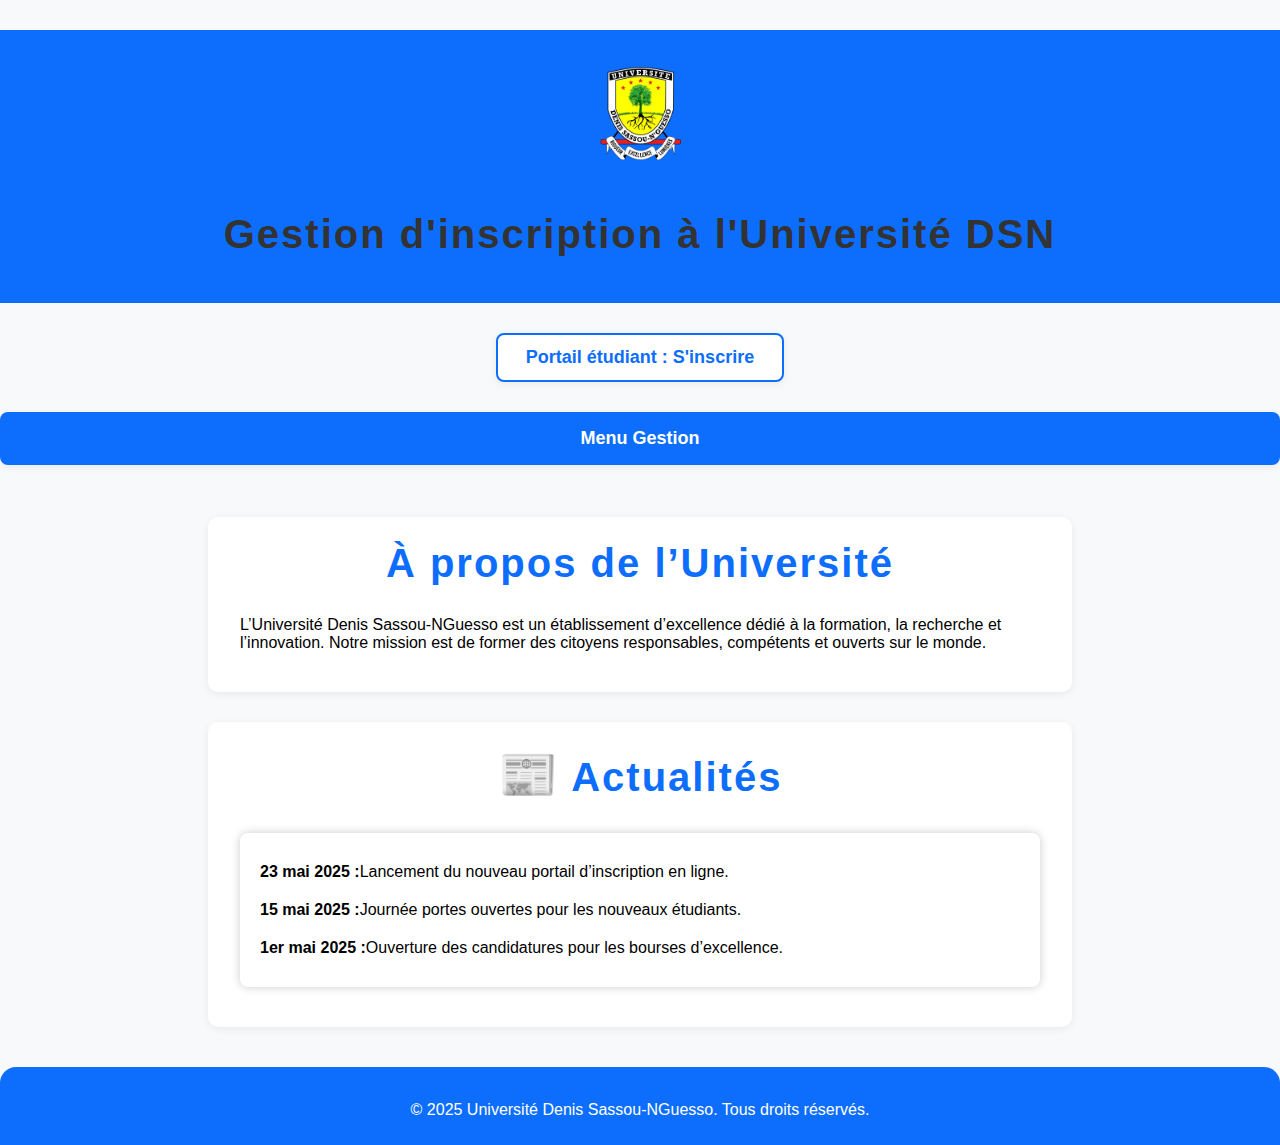
<file: index.html>
<!DOCTYPE html>
<html lang="fr">
<head>
    <meta charset="UTF-8">
    <title>Accueil Université</title>
    <link rel="stylesheet" href="style.css">
    <style>
        body { background: #f8f9fa; margin: 0; font-family: Arial, sans-serif; }
        .header {
            background: #0d6efd;
            color: #fff;
            padding: 32px 0 16px 0;
            text-align: center;
        }
        .logo {
            width: 90px;
            margin-bottom: 10px;
        }
        .student-portal {
            text-align: center;
            margin: 30px 0 20px 0;
        }
        .portal-btn {
            background: #fff;
            color: #0d6efd;
            border: 2px solid #0d6efd;
            padding: 12px 28px;
            border-radius: 8px;
            font-size: 18px;
            font-weight: bold;
            text-decoration: none;
            transition: background 0.2s, color 0.2s;
            box-shadow: 0 2px 8px #0001;
        }
        .portal-btn:hover {
            background: #0d6efd;
            color: #fff;
        }
        .dropdown {
            position: relative;
            display: flex;
            justify-content: center;
            margin-bottom: 40px;
        }
        .dropbtn {
            background-color: #0d6efd;
            color: white;
            padding: 16px 32px;
            font-size: 18px;
            border: none;
            border-radius: 8px;
            cursor: pointer;
            transition: background 0.2s;
            font-weight: bold;
            box-shadow: 0 2px 8px #0001;
        }
        .dropbtn:hover {
            background-color: #084298;
        }
        .dropdown-content {
            display: none;
            position: absolute;
            background-color: #fff;
            min-width: 280px;
            box-shadow: 0 8px 24px #0002;
            border-radius: 8px;
            z-index: 1;
            margin-top: 5px;
            padding: 10px 0;
        }
        .dropdown-content a {
            color: #0d6efd;
            padding: 12px 20px;
            text-decoration: none;
            display: flex;
            align-items: center;
            font-size: 16px;
            border-bottom: 1px solid #f0f0f0;
            transition: background 0.2s, color 0.2s;
            background: none;
        }
        .dropdown-content a:last-child {
            border-bottom: none;
        }
        .dropdown-content a:hover {
            background-color: #e7f1ff;
            color: #084298;
        }
        .dropdown-content .icon {
            width: 28px;
            height: 28px;
            margin-right: 12px;
            border-radius: 4px;
            object-fit: cover;
            box-shadow: 0 1px 4px #0001;
            background: #f8f9fa;
        }
        .dropdown:hover .dropdown-content {
            display: block;
        }
        .about-section, .news-section {
            max-width: 800px;
            margin: 0 auto 30px auto;
            background: #fff;
            border-radius: 10px;
            box-shadow: 0 2px 8px #0001;
            padding: 24px 32px;
        }
        .about-section h2, .news-section h2 {
            color: #0d6efd;
            margin-top: 0;
        }
        .footer {
            background: #0d6efd;
            color: #fff;
            text-align: center;
            padding: 18px 0 10px 0;
            margin-top: 40px;
            border-top-left-radius: 16px;
            border-top-right-radius: 16px;
        }
        @media (max-width: 600px) {
            .about-section, .news-section { padding: 16px 8px; }
            .dropbtn { width: 100%; }
            .dropdown-content { min-width: 90vw; left: 50%; transform: translateX(-50%); }
        }
    </style>
</head>
<body>
    <div class="header">
        <img src="img\LOGO-OFFICIAL-UDSN-HD-893x1024 (1).png" alt="Université Denis Sassou-NGuesso crest featuring a green tree with roots on a yellow shield, five red stars above, surrounded by the university name and the words Rigueur Excellence Lumières on a ribbon, formal and academic tone" class="logo">
        <h2>Gestion d'inscription à l'Université DSN</h2>
    </div>
    <div class="student-portal">
        <a href="etudiant_portail.html" class="portal-btn">Portail étudiant : S'inscrire</a>
    </div>
    <div class="dropdown">
        <button class="dropbtn">Menu Gestion</button>
        <div class="dropdown-content">
            <a href="etudiant.html"><img src="img/icone mobile.jpg" class="icon" alt="Etudiant"> Gérer les étudiants</a>        
            <a href="parent.html"><img src="img/icone affaire.jpg" class="icon" alt="Parent"> Gérer les parents</a>       
            <a href="etablissement.html"><img src="img/icone médical.jpg" class="icon" alt="Etablissement"> Gérer les établissements</a>        
            <a href="piece.html"><img src="img/icone communication.jpg" class="icon" alt="Pièce"> Gérer les pièces</a>
            <a href="localisation.html"><img src="img/7fe878dcfb11bf554eaecf13d5c81ddf.jpg" class="icon" alt="Localisation"> Gérer les localisations</a>
            <a href="etudiant_parent.html"><img src="img/e98ea7cc-166d-4703-9ca3-8a57c6bc3280.jpeg" class="icon" alt="Etudiant_Parent"> Lier étudiant/parent</a>
            <a href="inscription.html"><img src="img/LOGO UDSN VERTE.jpg" class="icon" alt="Inscription"> Inscrire un étudiant</a>
        </div>
    </div>
    <div class="about-section">
        <h2>À propos de l’Université</h2>
        <p>
            L’Université Denis Sassou-NGuesso est un établissement d’excellence dédié à la formation, la recherche et l’innovation. Notre mission est de former des citoyens responsables, compétents et ouverts sur le monde.
        </p>
    </div>
    <div class="news-section">
        <h2><span style="font-size:1.2em;">📰</span> Actualités</h2>
        <ul>
            <li><strong>23 mai 2025 :</strong> Lancement du nouveau portail d’inscription en ligne.</li>
            <li><strong>15 mai 2025 :</strong> Journée portes ouvertes pour les nouveaux étudiants.</li>
            <li><strong>1er mai 2025 :</strong> Ouverture des candidatures pour les bourses d’excellence.</li>
        </ul>
    </div>
    <div class="footer">
        <p>&copy; 2025 Université Denis Sassou-NGuesso. Tous droits réservés.</p>
    </div>
</body>
</html>
</file>
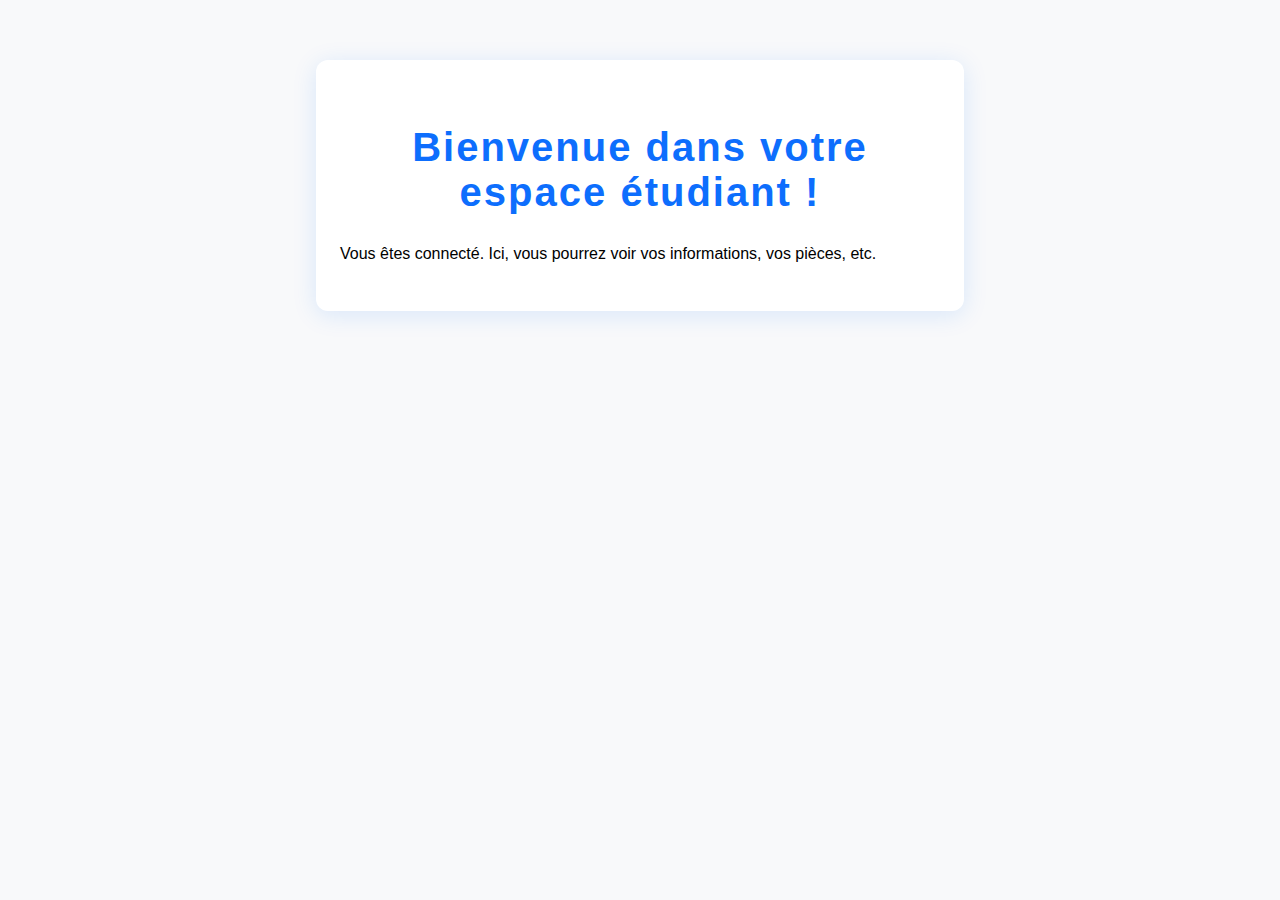
<file: espace_etudiant.html>
<!DOCTYPE html>
<html lang="fr">
<head>
    <meta charset="UTF-8">
    <title>Espace Étudiant</title>
    <link rel="stylesheet" href="style.css">
    <style>
        body { background: #f8f9fa; font-family: Arial, sans-serif; }
        .box { max-width: 600px; margin: 60px auto; background: #fff; border-radius: 12px; box-shadow: 0 4px 24px #0d6efd22; padding: 32px 24px; }
        h2 { color: #0d6efd; text-align: center; }
    </style>
</head>
<body>
    <div class="box">
        <h2>Bienvenue dans votre espace étudiant !</h2>
        <p>Vous êtes connecté. Ici, vous pourrez voir vos informations, vos pièces, etc.</p>
        <!-- Pour afficher les infos de l'étudiant, il faudra utiliser PHP ou AJAX -->
    </div>
</body>
</html>
</file>
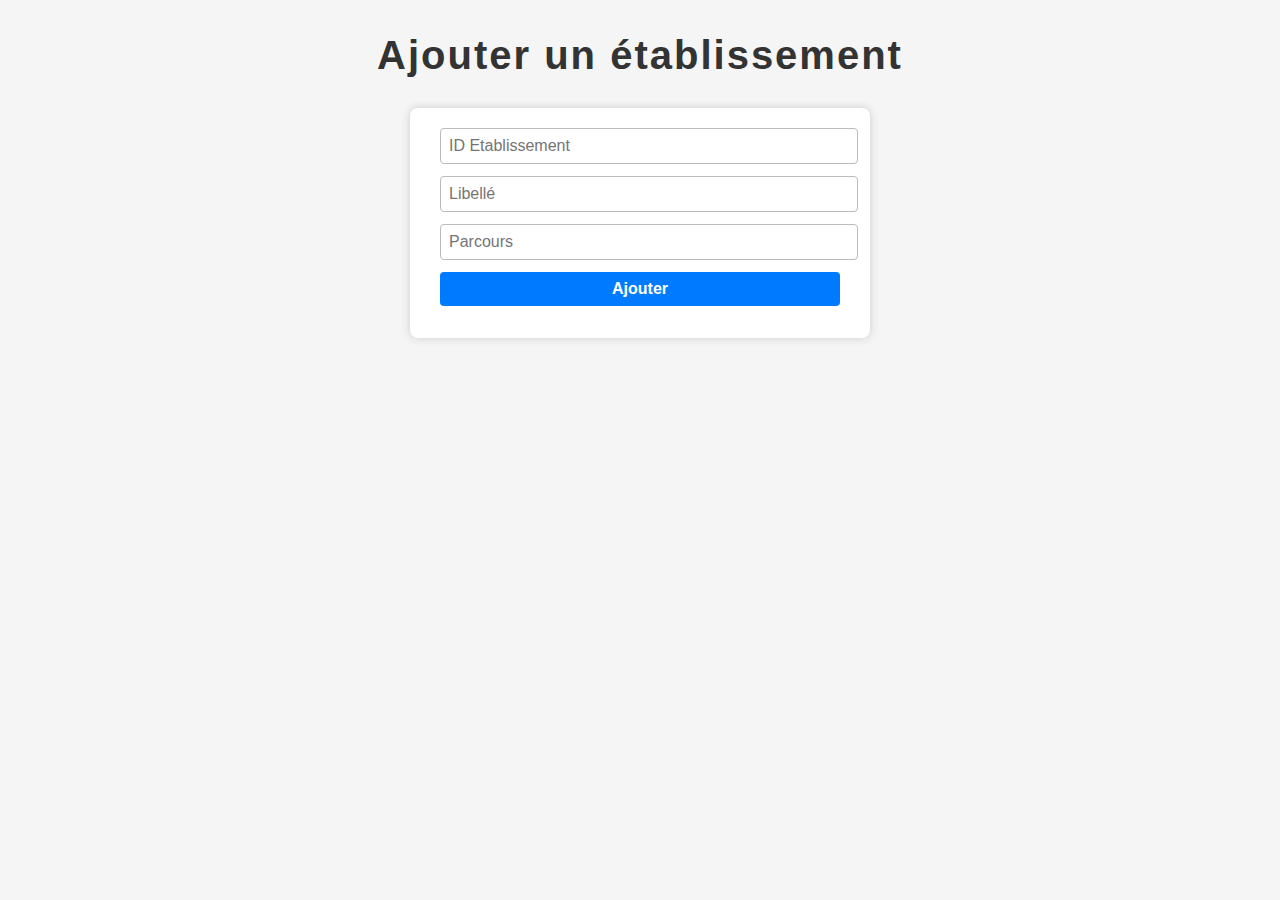
<file: etablissement.html>
<!DOCTYPE html>
<html lang="fr">
<head>
    <meta charset="UTF-8">
    <title>Gestion Etablissements</title>
    <link rel="stylesheet" href="style.css">
</head>
<body>
    <h2>Ajouter un établissement</h2>
    <form id="formEtablissement">
        <input type="number" name="ID_Etablissement" placeholder="ID Etablissement" required><br>
        <input type="text" name="Libelle_Etablissement" placeholder="Libellé" required><br>
        <input type="text" name="Parcours" placeholder="Parcours"><br>
        <button type="submit">Ajouter</button>
    </form>
    <div id="message"></div>
    <script src="C:\xampp\htdocs\universite\js\etablissement.js"></script>
</body>
</html>
</file>
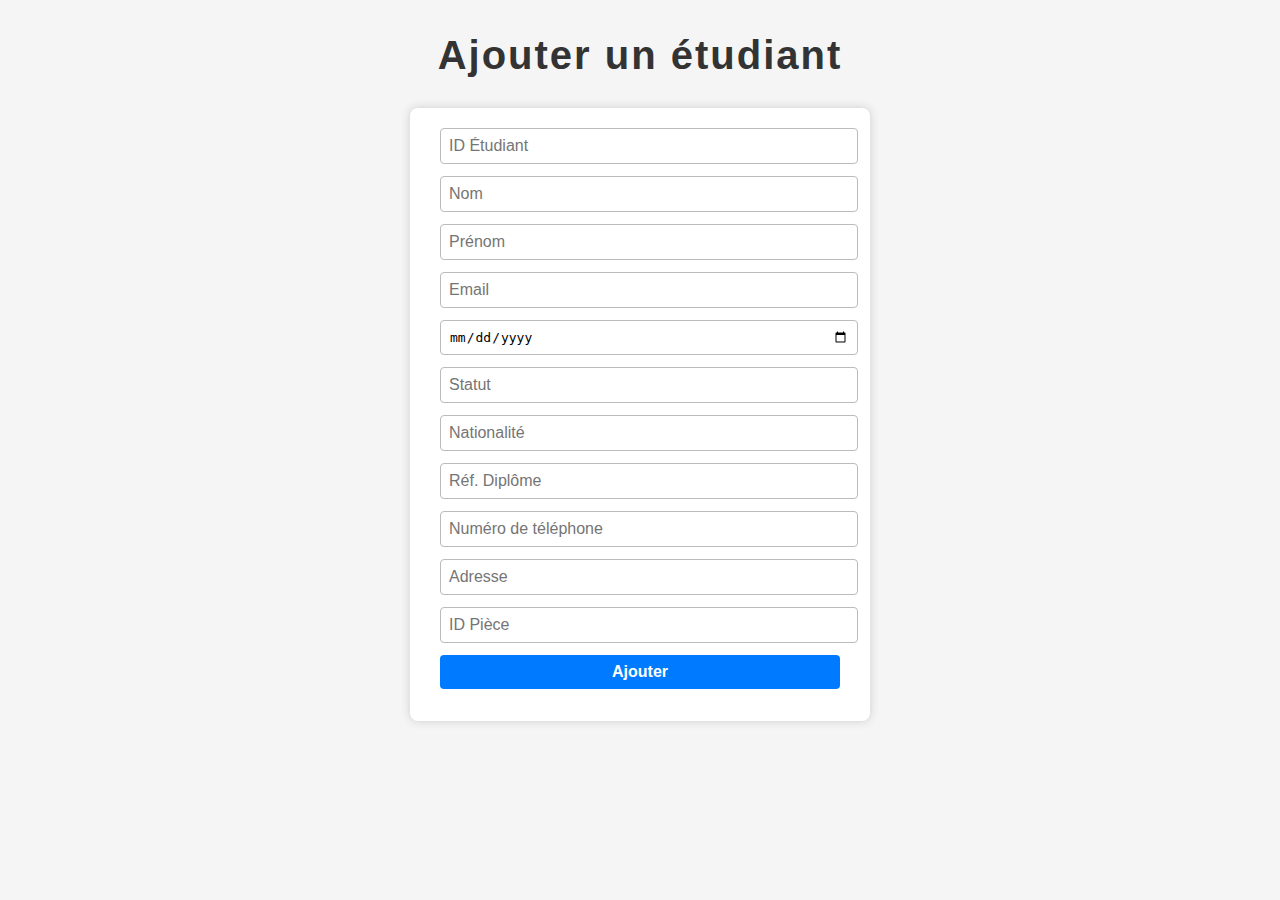
<file: etudiant.html>
<!DOCTYPE html>
<html lang="fr">
<head>
    <meta charset="UTF-8">
    <title>Gestion Étudiants</title>
    <link rel="stylesheet" href="style.css">
</head>
<body>
    <h2>Ajouter un étudiant</h2>
    <form id="formEtudiant">
        <label><input type="number" name="ID_Etudiant" placeholder="ID Étudiant" required></label><br>
        <input type="text" name="Nom_Etudiant" placeholder="Nom" required><br>
        <input type="text" name="Prenom_etudiant" placeholder="Prénom" required><br>
        <input type="email" name="Email" placeholder="Email" required><br>
        <input type="date" name="Date_Naissance" required><br>
        <input type="text" name="Statut" placeholder="Statut"><br>
        <input type="text" name="Nationalite" placeholder="Nationalité"><br>
        <input type="text" name="Ref_Diplome" placeholder="Réf. Diplôme"><br>
        <input type="number" name="Num_tel" placeholder="Numéro de téléphone"><br>
        <input type="text" name="Adresse" placeholder="Adresse"><br>
        <input type="number" name="ID_Piece" placeholder="ID Pièce"><br>
        <button type="submit">Ajouter</button>
    </form>
    <div id="message"></div>
    <script src="js/etudiant.js"></script>
</body>
</html>
</file>
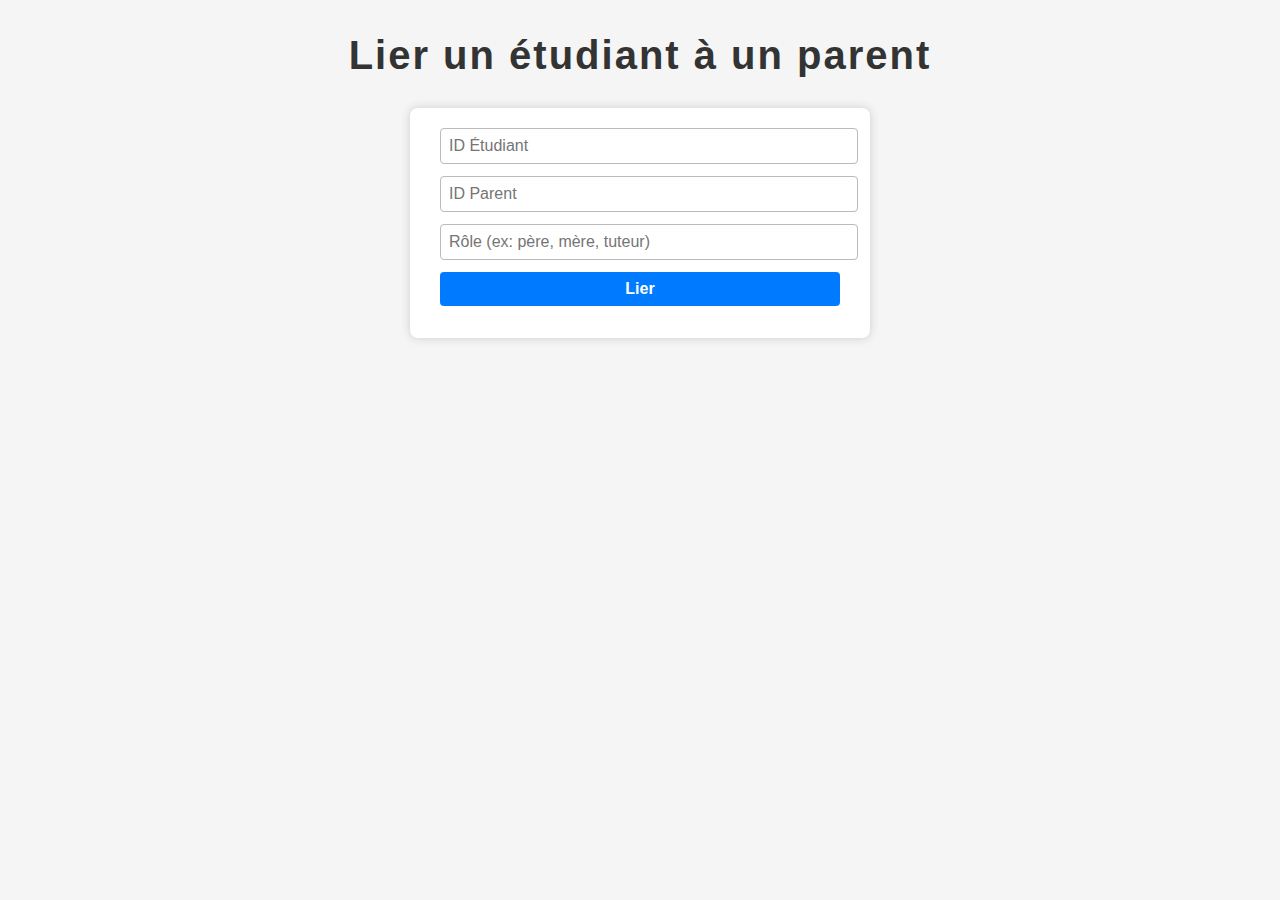
<file: etudiant_parent.html>
<!DOCTYPE html>
<html lang="fr">
<head>
    <meta charset="UTF-8">
    <title>Lier Étudiant/Parent</title>
    <link rel="stylesheet" href="style.css">
</head>
<body>
    <h2>Lier un étudiant à un parent</h2>
    <form id="formEtudiantParent">
        <input type="number" name="ID_Etudiant" placeholder="ID Étudiant" required><br>
        <input type="number" name="ID_Parent" placeholder="ID Parent" required><br>
        <input type="text" name="role" placeholder="Rôle (ex: père, mère, tuteur)" required><br>
        <button type="submit">Lier</button>
    </form>
    <div id="message"></div>
    <script src="js/etudiant_parent.js"></script>
</body>
</html>
</file>
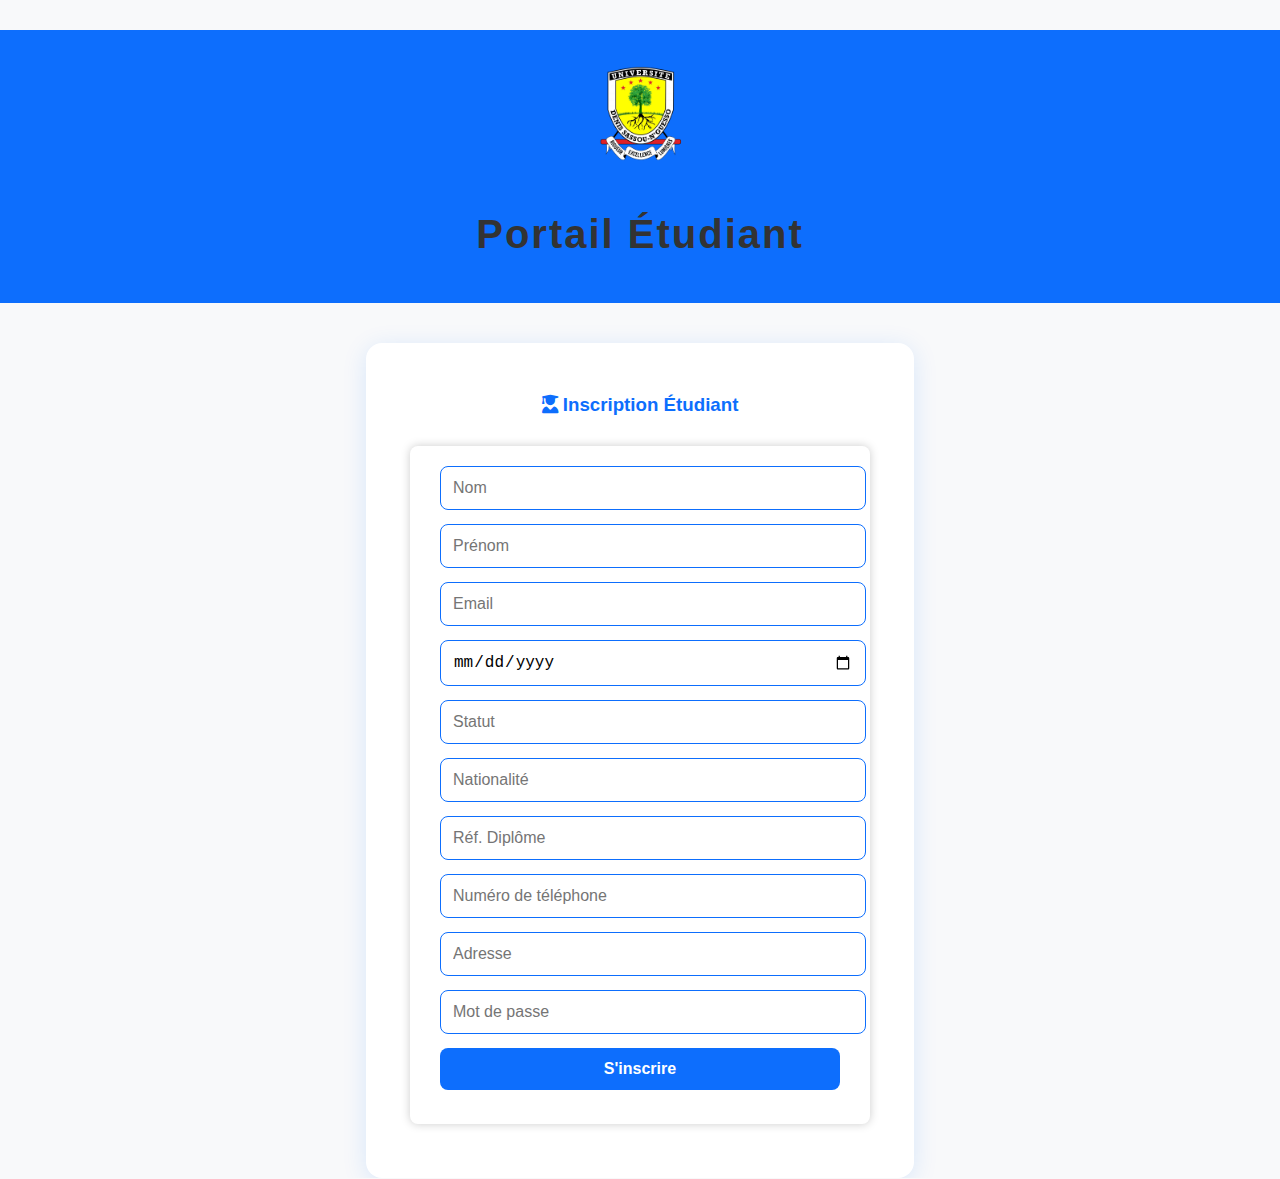
<file: etudiant_portail.html>
<!DOCTYPE html>
<html lang="fr">
<head>
    <meta charset="UTF-8">
    <title>Portail Étudiant - Inscription</title>
    <link rel="stylesheet" href="style.css">
    <link rel="stylesheet" href="https://cdnjs.cloudflare.com/ajax/libs/font-awesome/6.5.0/css/all.min.css">
    <style>
        body { background: #f8f9fa; margin: 0; font-family: Arial, sans-serif; }
        .header {
            background: #0d6efd;
            color: #fff;
            padding: 32px 0 16px 0;
            text-align: center;
        }
        .logo {
            width: 90px;
            margin-bottom: 10px;
        }
        .student-portal-form {
            max-width: 500px;
            margin: 40px auto 0 auto;
            background: #fff;
            border-radius: 16px;
            box-shadow: 0 4px 24px #0d6efd22;
            padding: 32px 24px 24px 24px;
            position: relative;
        }
        .student-portal-form h3 {
            color: #0d6efd;
            text-align: center;
            margin-bottom: 24px;
        }
        .student-portal-form input, .student-portal-form button {
            width: 100%;
            padding: 12px;
            margin-bottom: 14px;
            border-radius: 8px;
            border: 1px solid #0d6efd;
            font-size: 16px;
        }
        .student-portal-form button {
            background: #0d6efd;
            color: #fff;
            font-weight: bold;
            border: none;
            transition: background 0.2s, color 0.2s, transform 0.2s;
        }
        .student-portal-form button:hover {
            background: #fff;
            color: #0d6efd;
            border: 2px solid #0d6efd;
            transform: scale(1.04);
        }
        .dropdown-content {
            margin-top: 30px;
            display: none;
            background: #f8f9fa;
            border-radius: 10px;
            box-shadow: 0 2px 8px #0001;
            padding: 10px 0;
        }
        .dropdown-content a {
            color: #0d6efd;
            padding: 12px 20px;
            text-decoration: none;
            display: flex;
            align-items: center;
            font-size: 16px;
            border-bottom: 1px solid #f0f0f0;
            transition: background 0.2s, color 0.2s;
            background: none;
        }
        .dropdown-content a:last-child {
            border-bottom: none;
        }
        .dropdown-content a:hover {
            background-color: #e7f1ff;
            color: #084298;
        }
        .icon {
            width: 28px;
            height: 28px;
            margin-right: 12px;
            border-radius: 4px;
            object-fit: cover;
            box-shadow: 0 1px 4px #0001;
            background: #f8f9fa;
        }
        #message {
            text-align: center;
            margin-bottom: 10px;
            color: #0d6efd;
            font-weight: bold;
        }
    </style>
</head>
<body>
    <div class="header">
        <img src="img\LOGO-OFFICIAL-UDSN-HD-893x1024 (1).png" alt="Logo Université DSN" class="logo">
        <h2>Portail Étudiant</h2>
    </div>
    <div class="student-portal-form">
        <h3><i class="fa-solid fa-user-graduate"></i> Inscription Étudiant</h3>
        <form id="formEtudiantPortail">
            <input type="text" name="Nom_Etudiant" placeholder="Nom" required>
            <input type="text" name="Prenom_etudiant" placeholder="Prénom" required>
            <input type="email" name="Email" placeholder="Email" required>
            <input type="date" name="Date_Naissance" required>
            <input type="text" name="Statut" placeholder="Statut">
            <input type="text" name="Nationalite" placeholder="Nationalité">
            <input type="text" name="Ref_Diplome" placeholder="Réf. Diplôme">
            <input type="text" name="Num_tel" placeholder="Numéro de téléphone">
            <input type="text" name="Adresse" placeholder="Adresse">
            <input type="password" name="mot_de_passe" placeholder="Mot de passe" required>
            <button type="submit">S'inscrire</button>
        </form>
        <div id="message"></div>
        <script src="js/etudiant_portail.js"></script>
    
</body>
</html>
</file>
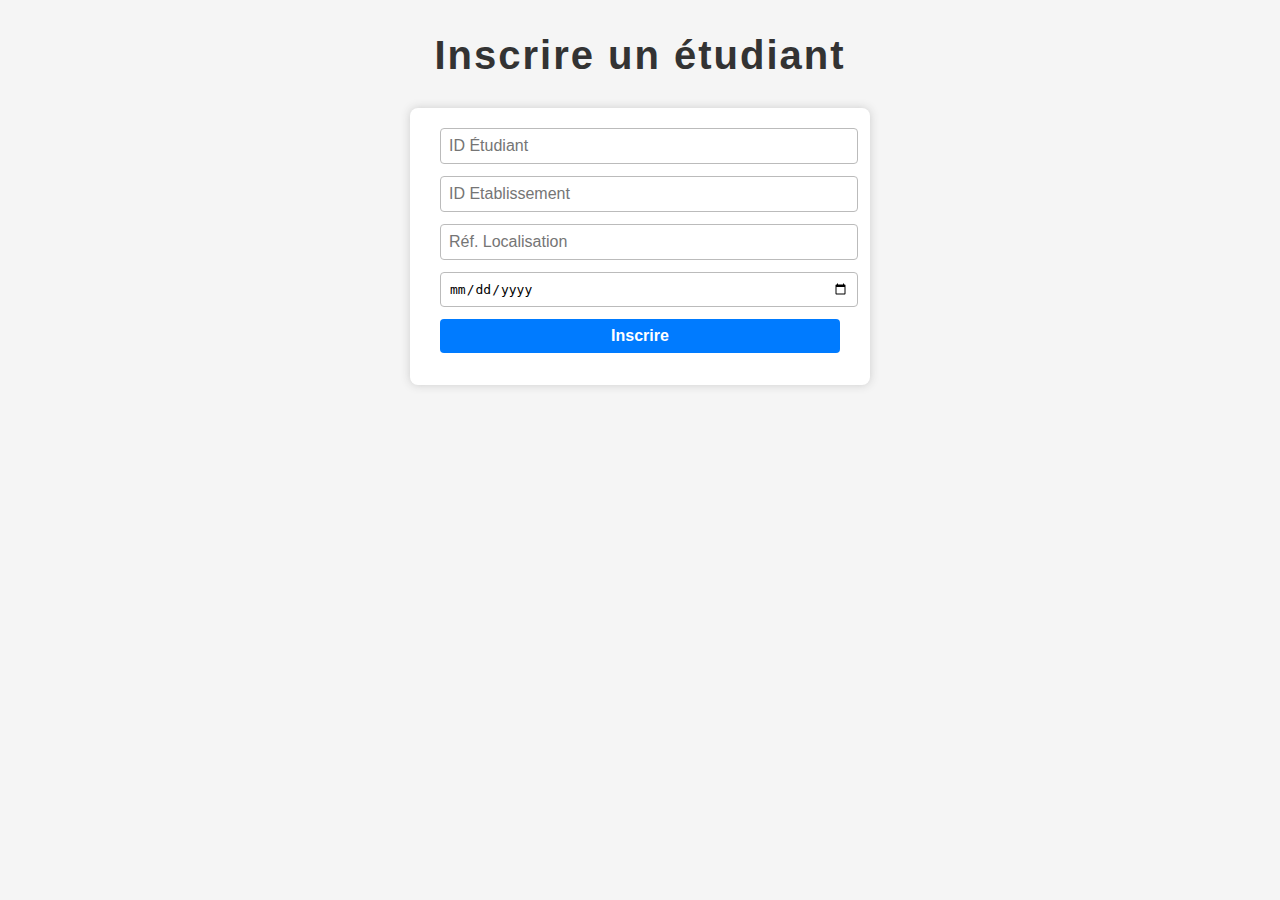
<file: inscription.html>
<!DOCTYPE html>
<html lang="fr">
<head>
    <meta charset="UTF-8">
    <title>Inscrire un étudiant</title>
    <link rel="stylesheet" href="style.css">
</head>
<body>
    <h2>Inscrire un étudiant</h2>
    <form id="formInscription">
        <input type="number" name="ID_Etudiant" placeholder="ID Étudiant" required><br>
        <input type="number" name="ID_Etablissement" placeholder="ID Etablissement" required><br>
        <input type="number" name="ref" placeholder="Réf. Localisation" required><br>
        <input type="date" name="Date_Inscription" required><br>
        <button type="submit">Inscrire</button>
    </form>
    <div id="message"></div>
    <script src="js/inscription.js"></script>
</body>
</html>
</file>
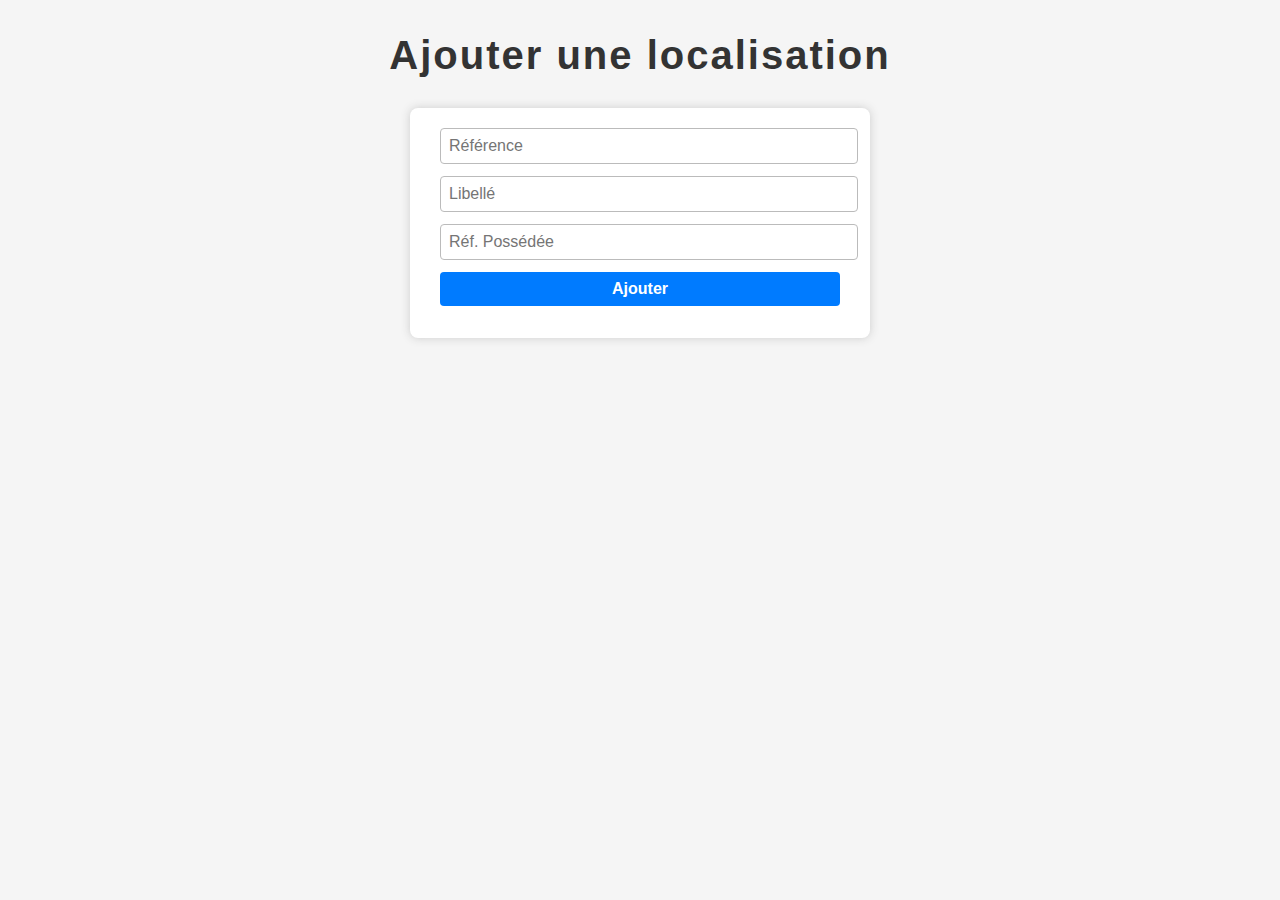
<file: localisation.html>
<!DOCTYPE html>
<html lang="fr">
<head>
    <meta charset="UTF-8">
    <title>Gestion Localisations</title>
    <link rel="stylesheet" href="style.css">
</head>
<body>
    <h2>Ajouter une localisation</h2>
    <form id="formLocalisation">
        <input type="number" name="Ref" placeholder="Référence" required><br>
        <input type="text" name="Libelle_Localisation" placeholder="Libellé" required><br>
        <input type="number" name="Ref_Possedee" placeholder="Réf. Possédée"><br>
        <button type="submit">Ajouter</button>
    </form>
    <div id="message"></div>
    <script src="js/localisation.js"></script>
</body>
</html>
</file>
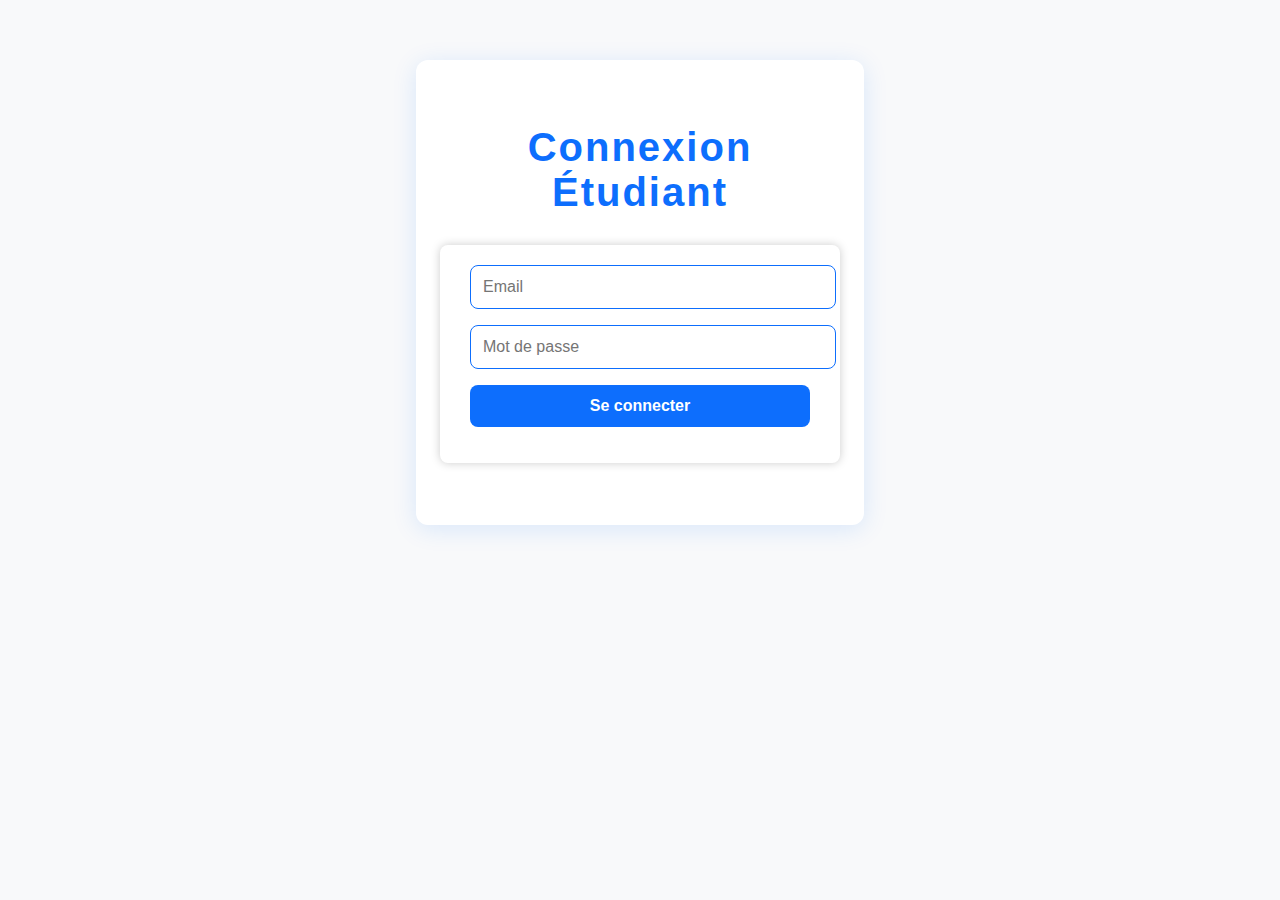
<file: login_etudiant.html>
<!DOCTYPE html>
<html lang="fr">
<head>
    <meta charset="UTF-8">
    <title>Connexion Étudiant</title>
    <link rel="stylesheet" href="style.css">
    <style>
        body { background: #f8f9fa; font-family: Arial, sans-serif; }
        .login-box {
            max-width: 400px; margin: 60px auto; background: #fff; border-radius: 12px;
            box-shadow: 0 4px 24px #0d6efd22; padding: 32px 24px;
        }
        .login-box h2 { color: #0d6efd; text-align: center; }
        .login-box input, .login-box button {
            width: 100%; padding: 12px; margin-bottom: 16px; border-radius: 8px; border: 1px solid #0d6efd;
        }
        .login-box button {
            background: #0d6efd; color: #fff; font-weight: bold; border: none;
            transition: background 0.2s, color 0.2s;
        }
        .login-box button:hover { background: #fff; color: #0d6efd; border: 2px solid #0d6efd; }
        #login-message { text-align: center; color: #0d6efd; font-weight: bold; }
    </style>
</head>
<body>
    <div class="login-box">
        <h2>Connexion Étudiant</h2>
        <form id="loginForm">
            <input type="email" name="email" placeholder="Email" required>
            <input type="password" name="mot_de_passe" placeholder="Mot de passe" required>
            <button type="submit">Se connecter</button>
        </form>
        <div id="login-message"></div>
    </div>
    <script src="js/login.js"></script>
    
</body>
</html>
</file>
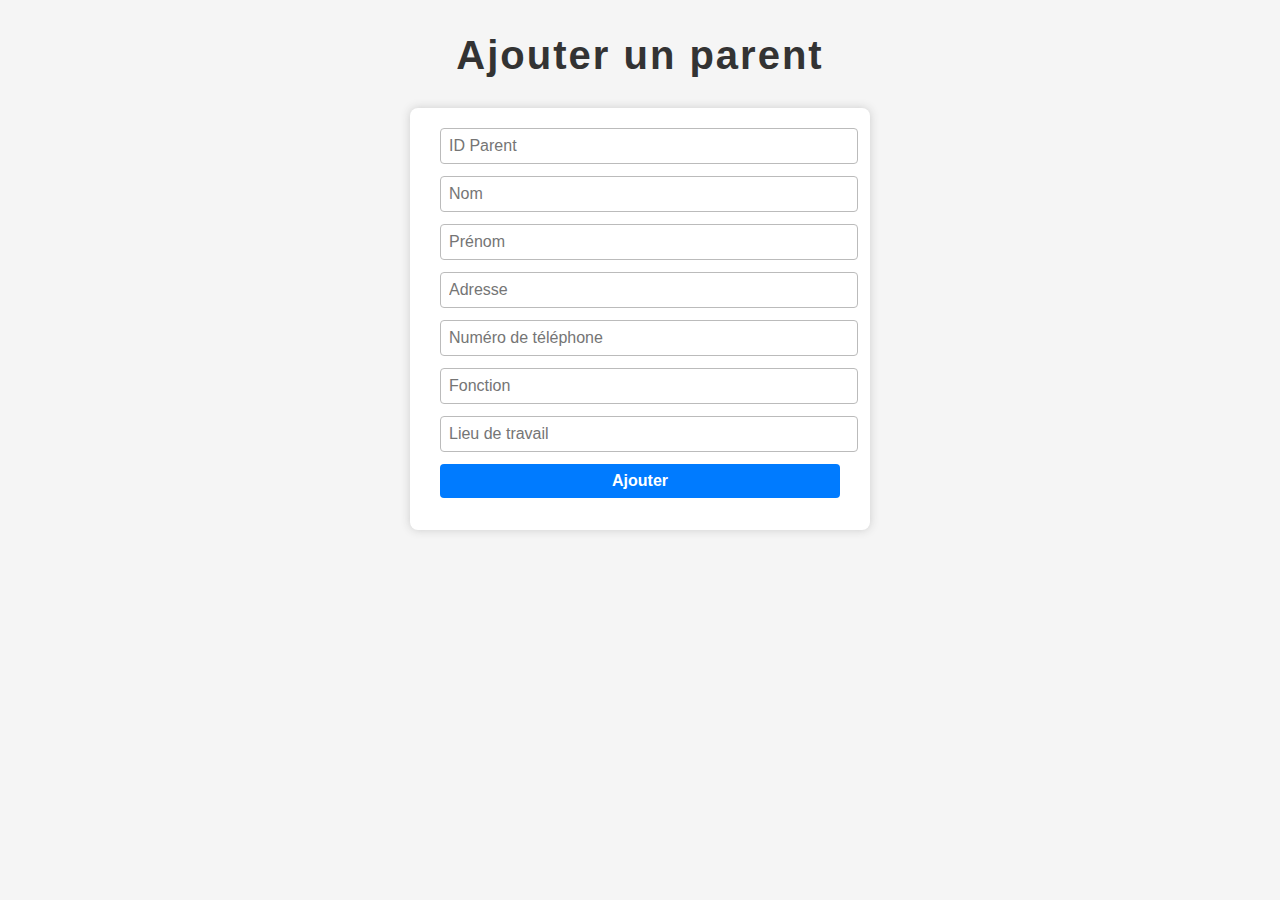
<file: parent.html>
<!DOCTYPE html>
<html lang="fr">
<head>
    <meta charset="UTF-8">
    <title>Gestion Parents</title>
    <link rel="stylesheet" href="style.css">
</head>
<body>
    <h2>Ajouter un parent</h2>
    <form id="formParent">
        <input type="number" name="ID_Parent" placeholder="ID Parent" required><br>
        <input type="text" name="Nom_Parent" placeholder="Nom" required><br>
        <input type="text" name="Prenom_parent" placeholder="Prénom"><br>
        <input type="text" name="Adresse_parent" placeholder="Adresse"><br>
        <input type="number" name="Num_parent" placeholder="Numéro de téléphone"><br>
        <input type="text" name="Fonction" placeholder="Fonction" required><br>
        <input type="text" name="Lieu_Travail" placeholder="Lieu de travail"><br>
        <button type="submit">Ajouter</button>
    </form>
    <div id="message"></div>
    <script src="C:\xampp\htdocs\universite\js\parent.js"></script>
</body>
</html>
</file>
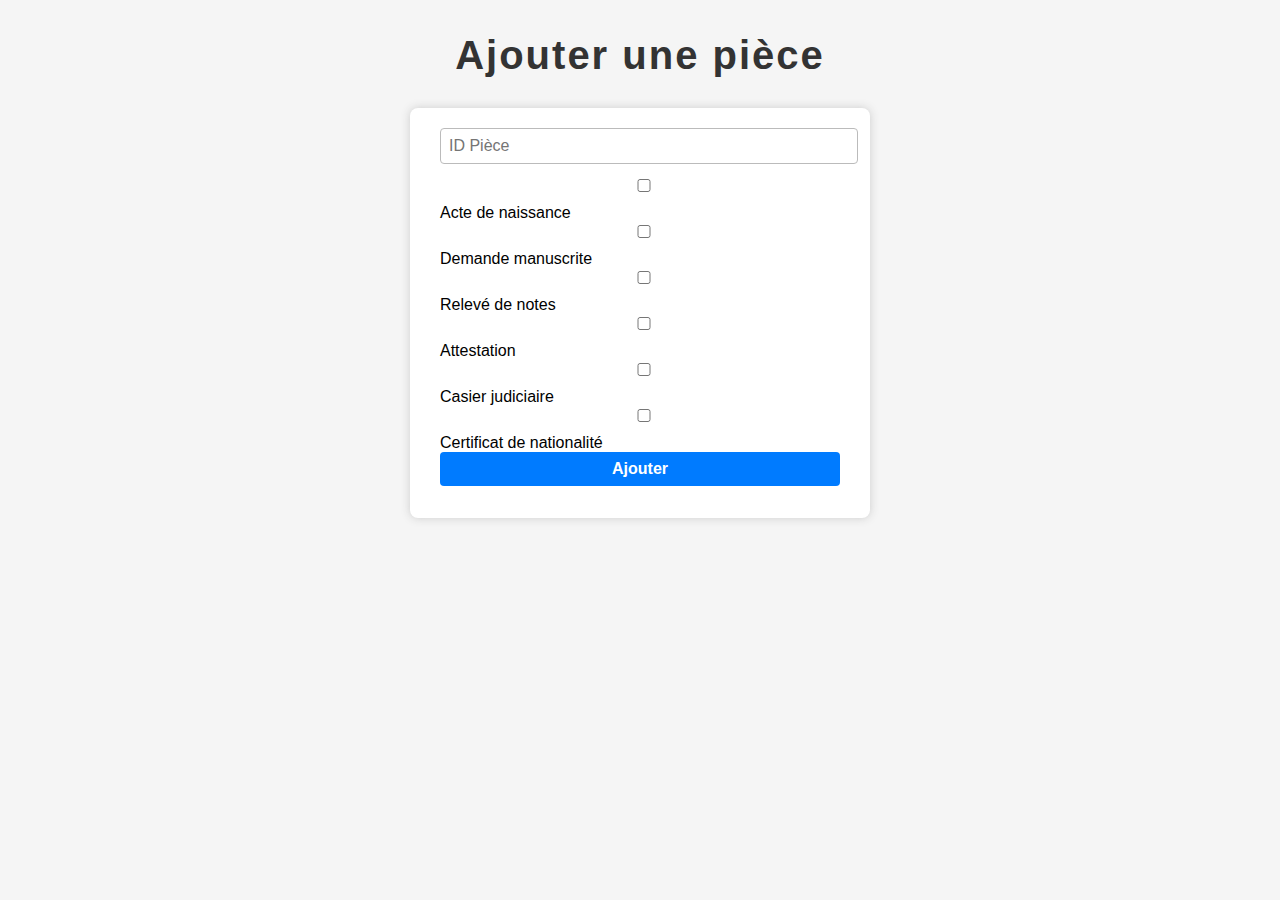
<file: piece.html>
<!DOCTYPE html>
<html lang="fr">
<head>
    <meta charset="UTF-8">
    <title>Gestion Pièces</title>
    <link rel="stylesheet" href="style.css">
</head>
<body>
    <h2>Ajouter une pièce</h2>
    <form id="formPiece">
        <input type="number" name="ID_Piece" placeholder="ID Pièce" required><br>
        <label><input type="checkbox" name="Acte_Naissance" value="1"> Acte de naissance</label><br>
        <label><input type="checkbox" name="Demande_Manuscrite" value="1"> Demande manuscrite</label><br>
        <label><input type="checkbox" name="Releve_Note" value="1"> Relevé de notes</label><br>
        <label><input type="checkbox" name="Attestation" value="1"> Attestation</label><br>
        <label><input type="checkbox" name="Casier_Judiciaire" value="1"> Casier judiciaire</label><br>
        <label><input type="checkbox" name="Certificat_Nationalite" value="1"> Certificat de nationalité</label><br>
        <button type="submit">Ajouter</button>
    </form>
    <div id="message"></div>
    <script src="C:\xampp\htdocs\universite\js\piece.js"></script>
</body>
</html>
</file>
<file: style.css>
.student-portal {
    text-align: center;
    margin-bottom: 30px;
}
.portal-btn {
    display: inline-block;
    background: #28a745;
    color: #fff;
    font-size: 1.2em;
    padding: 14px 36px;
    border-radius: 8px;
    text-decoration: none;
    font-weight: bold;
    box-shadow: 0 2px 8px #bbb;
    transition: background 0.2s;
}
.portal-btn:hover {
    background: #218838;
}
.student-portal-form {
    max-width: 400px;
    margin: 30px auto;
    background: #fff;
    border-radius: 8px;
    box-shadow: 0 0 10px #ccc;
    padding: 20px 30px;
}

.header {
    text-align: center;
    margin-top: 30px;
    margin-bottom: 20px;
}

.logo {
    width: 100px;
    height: auto;
    margin-bottom: 10px;
}

body {
    font-family: Arial, sans-serif;
    background: #f5f5f5;
    margin: 0;
    padding: 0;
}
h2 {
   color: #333;
    text-align: center;
    font-size: 2.5em;         /* Plus grand */
    font-family: 'Segoe UI', 'Arial', sans-serif; /* Police moderne */
    letter-spacing: 2px;
    margin-bottom: 30px;
}
form {
    background: #fff;
    max-width: 400px;
    margin: 30px auto;
    padding: 20px 30px;
    border-radius: 8px;
    box-shadow: 0 0 10px #ccc;
}
input, textarea, select, button {
    width: 100%;
    margin-bottom: 12px;
    padding: 8px;
    border-radius: 4px;
    border: 1px solid #bbb;
    font-size: 1em;
}
button {
    background: #007bff;
    color: #fff;
    border: none;
    font-weight: bold;
    cursor: pointer;
    transition: background 0.2s;
}
button:hover {
    background: #0056b3;
}
#message {
    text-align: center;
    color: green;
    font-weight: bold;
}
ul {
    background: #fff;
    border-radius: 8px;
    box-shadow: 0 0 10px #ccc;
    padding: 20px 0;
}
ul li {
  display: flex;
    align-items: center;
    justify-content: flex-start;
    padding: 10px 20px;
    border-radius: 6px;
    transition: background 0.2s;
}
ul li .icon {
    width: 36px;
    height: 36px;
    margin-right: 18px;
    border-radius: 50%;
    object-fit: cover;
    border: 2px solid #007bff22;
    background: #f5f5f5;

}
ul li a {
    color: #007bff;
    text-decoration: none;
    font-weight: bold;
    font-size: 1.1em;
    transition: color 0.2s;
}
ul li a:hover {
    text-decoration: underline;
    color: #0056b3;
}
.dropdown {
    position: relative;
    display: flex;
    justify-content: center;
    margin-top: 30px;
}

.dropbtn {
    background-color: #007bff;
    color: white;
    padding: 16px 32px;
    font-size: 1.2em;
    border: none;
    border-radius: 8px;
    cursor: pointer;
    font-weight: bold;
    box-shadow: 0 2px 8px #bbb;
    transition: background 0.2s;
}

.dropbtn:hover {
    background-color: #0056b3;
}

.dropdown-content {
    display: none;
    position: absolute;
    background-color: #fff;
    min-width: 320px;
    box-shadow: 0 8px 16px #ccc;
    border-radius: 8px;
    z-index: 1;
    margin-top: 8px;
    padding: 8px 0;
}

.dropdown-content a {
    color: #007bff;
    padding: 12px 18px;
    text-decoration: none;
    display: flex;
    align-items: center;
    font-size: 1.1em;
    border-radius: 6px;
    transition: background 0.2s;
}

.dropdown-content a:hover {
    background-color: #f0f8ff;
}

.dropdown-content .icon {
    width: 28px;
    height: 28px;
    margin-right: 12px;
    border-radius: 50%;
    object-fit: cover;
    background: #f5f5f5;
}

.dropdown:hover .dropdown-content {
    display: block;
}
</file>
